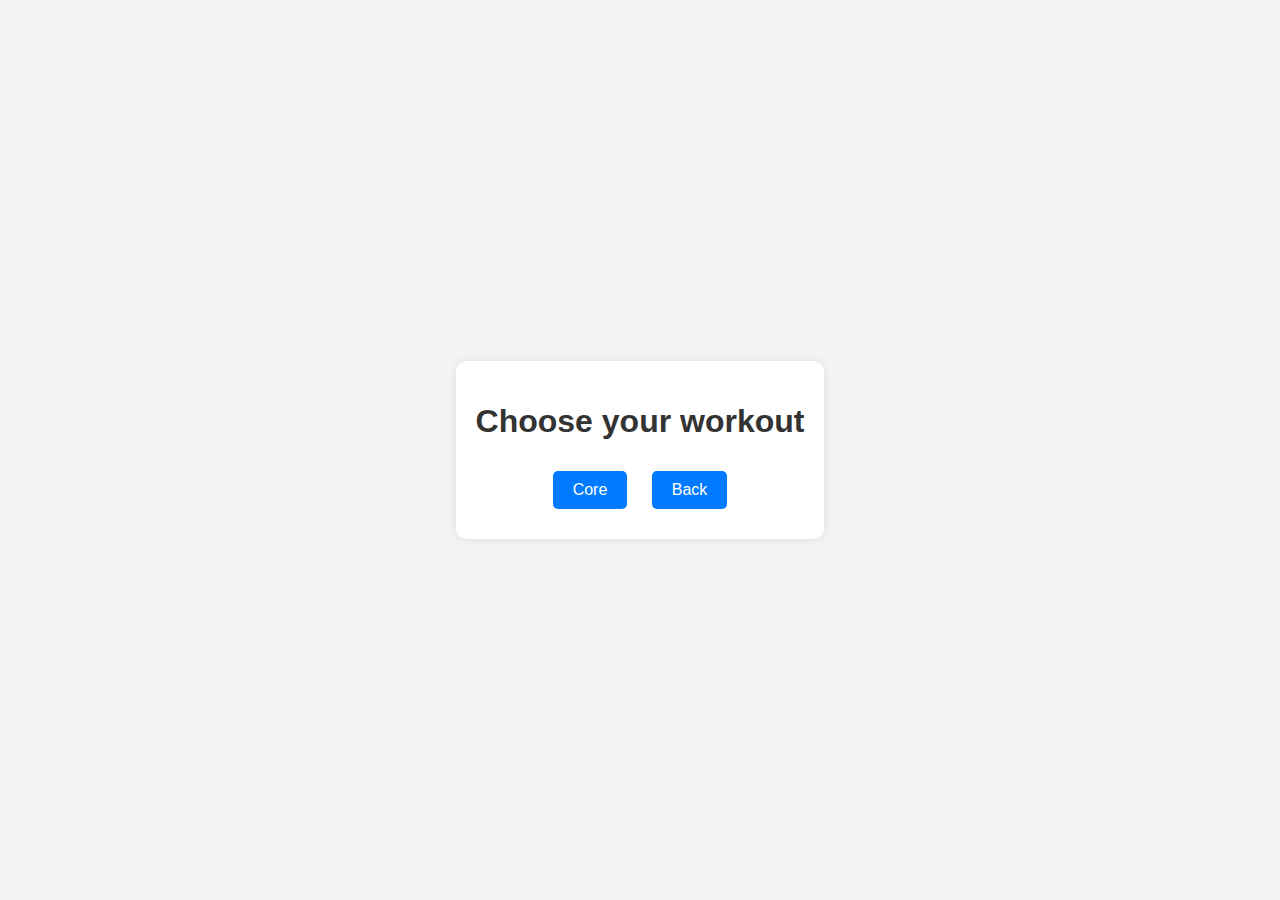
<file: index.html>
<!DOCTYPE html>
<html lang="en">
	<head>
		<meta charset="UTF-8" />
		<meta name="viewport" content="width=device-width, initial-scale=1.0" />
		<title>Automated Workout Timer</title>
		<style>
			body {
				font-family: Arial, sans-serif;
				background-color: #f4f4f4;
				margin: 0;
				padding: 0;
				display: flex;
				justify-content: center;
				align-items: center;
				height: 100vh;
			}
			.container {
				text-align: center;
				background: #fff;
				padding: 20px;
				border-radius: 10px;
				box-shadow: 0 0 10px rgba(0, 0, 0, 0.1);
			}
			h1 {
				color: #333;
			}
			a {
				display: inline-block;
				margin: 10px;
				padding: 10px 20px;
				text-decoration: none;
				color: #fff;
				background-color: #007bff;
				border-radius: 5px;
				transition: background-color 0.3s;
			}
			a:hover {
				background-color: #0056b3;
			}
		</style>
	</head>
	<body>
		<div class="container">
			<h1>Choose your workout</h1>
			<a href="./core">Core</a>
			<a href="./back">Back</a>
		</div>
	</body>
</html>
</file>
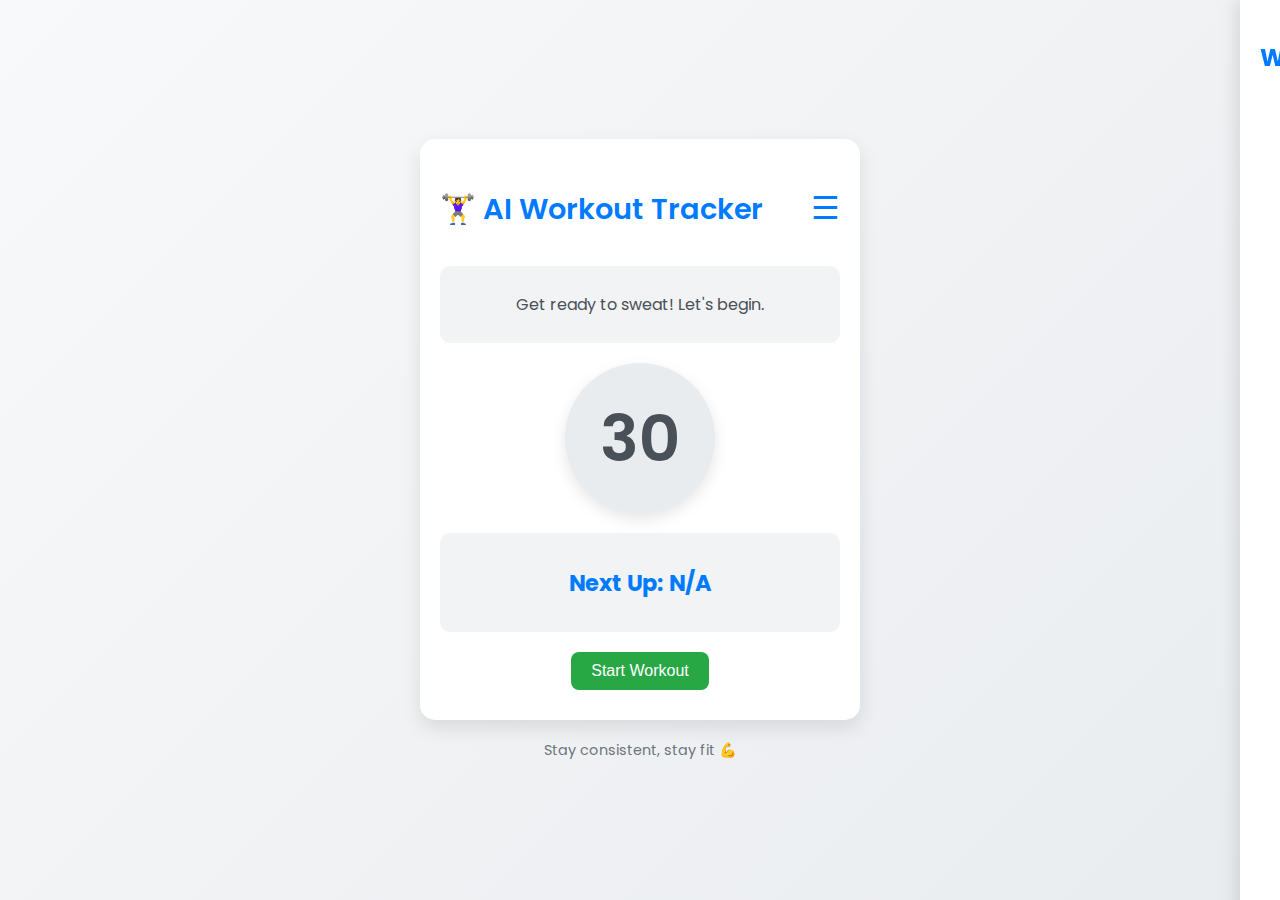
<file: back/index.html>
<!DOCTYPE html>
<html lang="en">
	<head>
		<meta charset="UTF-8" />
		<meta name="viewport" content="width=device-width, initial-scale=1.0" />
		<title>AI Workout Tracker</title>
		<link rel="stylesheet" href="styles.css" />
		<link href="https://fonts.googleapis.com/css2?family=Poppins:wght@300;400;600&display=swap" rel="stylesheet" />
	</head>
	<body>
		<div class="tracker">
			<header class="header">
				<h1>🏋️‍♀️ AI Workout Tracker</h1>
				<div class="hamburger-menu" id="menuIcon">☰</div>
			</header>
			<div class="announcement">
				<p id="announcement">Get ready to sweat! Let's begin.</p>
			</div>
			<div class="timer-display">
				<div id="timer">30</div>
			</div>
			<div class="next-workout">
				<h3>Next Up: <span id="nextWorkout">N/A</span></h3>
			</div>
			<div class="progress-bar-container">
				<div class="progress-bar" id="progressBar"></div>
			</div>
			<div class="button-group">
				<button id="startBtn">Start Workout</button>
				<button id="pauseBtn" style="display: none">Pause</button>
				<button id="resumeBtn" style="display: none">Resume</button>
			</div>
		</div>

		<!-- Sidebar for Workout List -->
		<div class="sidebar" id="sidebar">
			<button class="close-btn" id="closeSidebar">×</button>
			<h2>Workout Progress</h2>
			<ul id="workoutList"></ul>
		</div>

		<footer>
			<p>Stay consistent, stay fit 💪</p>
		</footer>
		<script src="script.js"></script>
	</body>
</html>
</file>
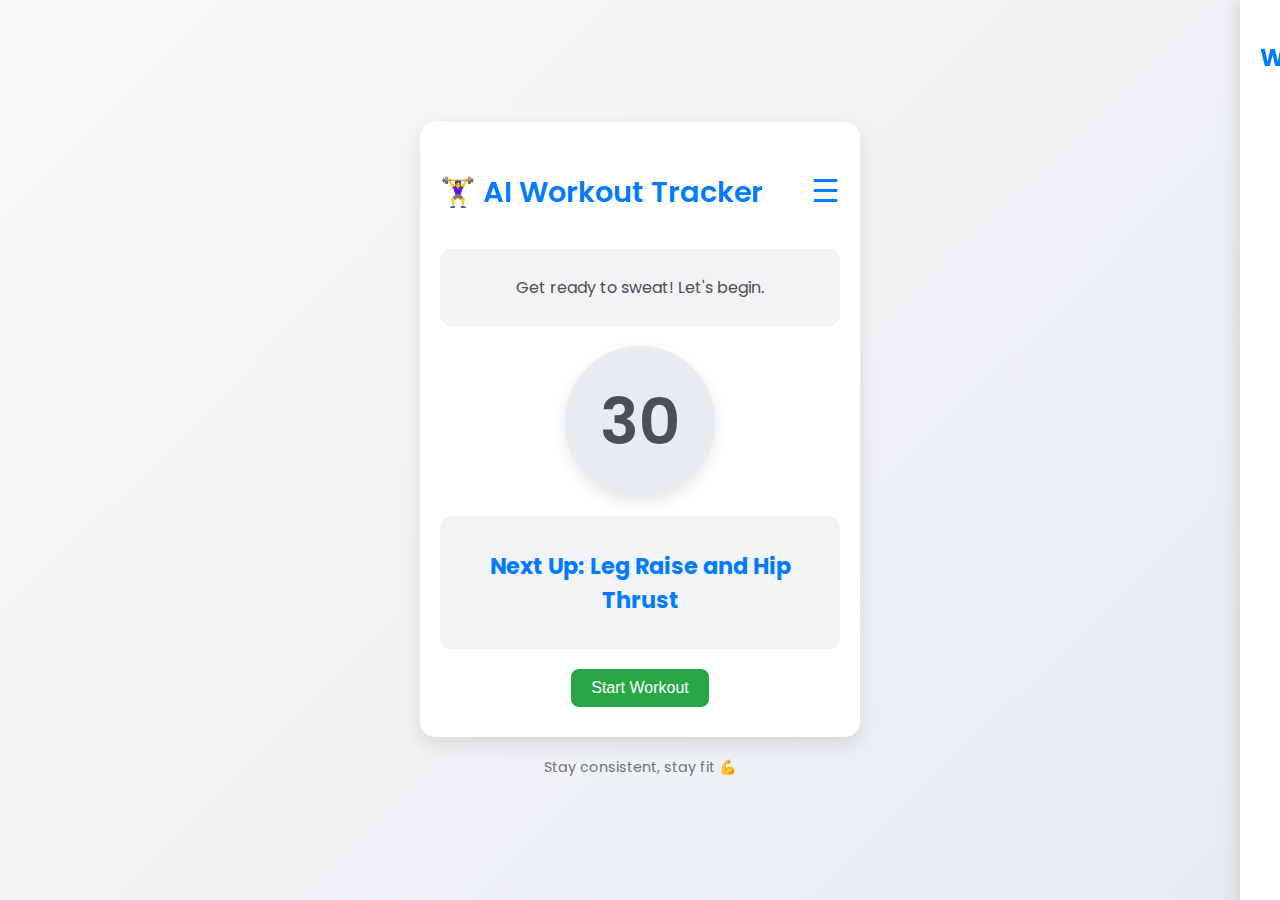
<file: core/index.html>
<!DOCTYPE html>
<html lang="en">
	<head>
		<meta charset="UTF-8" />
		<meta name="viewport" content="width=device-width, initial-scale=1.0" />
		<title>AI Workout Tracker</title>
		<link rel="stylesheet" href="styles.css" />
		<link href="https://fonts.googleapis.com/css2?family=Poppins:wght@300;400;600&display=swap" rel="stylesheet" />
	</head>
	<body>
		<div class="tracker">
			<header class="header">
				<h1>🏋️‍♀️ AI Workout Tracker</h1>
				<div class="hamburger-menu" id="menuIcon">☰</div>
			</header>
			<div class="announcement">
				<p id="announcement">Get ready to sweat! Let's begin.</p>
			</div>
			<div class="timer-display">
				<div id="timer">30</div>
			</div>
			<div class="next-workout">
				<h3>Next Up: <span id="nextWorkout">Leg Raise and Hip Thrust</span></h3>
			</div>
			<div class="progress-bar-container">
				<div class="progress-bar" id="progressBar"></div>
			</div>
			<div class="button-group">
				<button id="startBtn">Start Workout</button>
				<button id="pauseBtn" style="display: none">Pause</button>
				<button id="resumeBtn" style="display: none">Resume</button>
			</div>
		</div>

		<!-- Sidebar for Workout List -->
		<div class="sidebar" id="sidebar">
			<button class="close-btn" id="closeSidebar">×</button>
			<h2>Workout Progress</h2>
			<ul id="workoutList"></ul>
		</div>

		<footer>
			<p>Stay consistent, stay fit 💪</p>
		</footer>
		<script src="script.js"></script>
	</body>
</html>
</file>
<file: back/styles.css>
/* General Body Styling */
body {
    font-family: 'Poppins', sans-serif;
    background: linear-gradient(135deg, #f8f9fa, #e9ecef);
    margin: 0;
    padding: 0;
    display: flex;
    flex-direction: column;
    align-items: center;
    justify-content: center;
    min-height: 100vh;
    color: #333;
}

/* Workout Tracker Container */
.tracker {
    background: #ffffff;
    box-shadow: 0 8px 20px rgba(0, 0, 0, 0.1);
    border-radius: 15px;
    padding: 30px 20px;
    width: 90%;
    max-width: 400px;
    text-align: center;
}

/* Title Styling */
h1 {
    font-size: 1.8rem;
    font-weight: 600;
    color: #007bff;
    margin-bottom: 15px;
}

/* Announcement Section */
.announcement {
    background: #f1f3f5;
    border-radius: 10px;
    padding: 10px 15px;
    font-size: 1rem;
    font-weight: 400;
    color: #495057;
    margin-bottom: 20px;
}

/* Timer Display */
.timer-display {
    background: #e9ecef;
    color: #495057;
    font-size: 4rem;
    font-weight: 600;
    width: 150px;
    height: 150px;
    border-radius: 50%;
    display: flex;
    align-items: center;
    justify-content: center;
    margin: 20px auto;
    box-shadow: 0 6px 15px rgba(0, 0, 0, 0.1);
    transition: transform 0.3s ease-in-out;
}

.timer-display:hover {
    transform: scale(1.05);
    box-shadow: 0 10px 25px rgba(0, 0, 0, 0.15);
}

/* Buttons */
.button-group {
    display: flex;
    justify-content: space-between;
    margin-top: 20px;
}

button {
    padding: 10px 20px;
    font-size: 1rem;
    font-weight: 500;
    border: none;
    border-radius: 8px;
    cursor: pointer;
    transition: all 0.3s ease-in-out;
}

#startBtn {
    background: #28a745;
    color: #fff;
    /* The button should be aligned in the center */
    margin: 0 auto;
    display: block;
}

#pauseBtn {
    background: #ff4757;
    color: #fff;
    /* The button should be aligned in the center */
    margin: 0 auto;
    display: block;
}

#resumeBtn {
    background: #1e90ff;
    color: #fff;
    /* The button should be aligned in the center */
    margin: 0 auto;
    display: block;
}

button:hover {
    transform: translateY(-3px);
    box-shadow: 0 6px 15px rgba(0, 0, 0, 0.2);
}

button:active {
    transform: translateY(0);
    box-shadow: none;
}

/* Footer */
footer {
    margin-top: 20px;
    font-size: 0.9rem;
    color: #6c757d;
}

footer p {
    margin: 0;
}

/* Next Workout Section */
.next-workout {
    margin: 20px 0;
    padding: 10px;
    background: #f1f3f5;
    border-radius: 10px;
    color: #007bff;
    font-size: 1.2rem;
    font-weight: 600;
    text-align: center;
}

/* Header with Hamburger Menu */
.header {
    display: flex;
    justify-content: space-between;
    align-items: center;
    margin-bottom: 20px;
}

.hamburger-menu {
    font-size: 2rem;
    cursor: pointer;
    color: #007bff;
}

/* Sidebar */
.sidebar {
    position: fixed;
    top: 0;
    right: -300px;
    /* Keep it completely off-screen initially */
    height: 100%;
    width: 300px;
    background: #ffffff;
    box-shadow: -5px 0 15px rgba(0, 0, 0, 0.1);
    padding: 20px;
    overflow-y: auto;
    z-index: 1000;
    transition: right 0.3s ease-in-out;
    /* Smooth slide-in effect */
}

/* Sidebar Active (Visible) */
.sidebar.active {
    right: 0;
    /* Slide the sidebar into view */
}

/* Close Button */
.close-btn {
    background: none;
    border: none;
    font-size: 2rem;
    font-weight: bold;
    color: #495057;
    cursor: pointer;
    float: right;
}

/* Sidebar Header */
.sidebar h2 {
    margin-bottom: 20px;
    color: #007bff;
}

/* Workout List Styling */
.sidebar ul {
    list-style: none;
    padding: 0;
    margin: 0;
}

.sidebar ul li {
    padding: 10px;
    margin: 5px 0;
    background: #f8f9fa;
    border-radius: 5px;
    font-size: 1rem;
    font-weight: 500;
    color: #495057;
}

.sidebar ul li.completed {
    background: #e6f9e8;
    text-decoration: line-through;
}

.sidebar ul li.current {
    background: #d1ecf1;
    font-weight: bold;
    color: #007bff;
}

.sidebar ul li.upcoming {
    background: #ffffff;
}
</file>
<file: core/styles.css>
/* General Body Styling */
body {
    font-family: 'Poppins', sans-serif;
    background: linear-gradient(135deg, #f8f9fa, #e9ecef);
    margin: 0;
    padding: 0;
    display: flex;
    flex-direction: column;
    align-items: center;
    justify-content: center;
    min-height: 100vh;
    color: #333;
}

/* Workout Tracker Container */
.tracker {
    background: #ffffff;
    box-shadow: 0 8px 20px rgba(0, 0, 0, 0.1);
    border-radius: 15px;
    padding: 30px 20px;
    width: 90%;
    max-width: 400px;
    text-align: center;
}

/* Title Styling */
h1 {
    font-size: 1.8rem;
    font-weight: 600;
    color: #007bff;
    margin-bottom: 15px;
}

/* Announcement Section */
.announcement {
    background: #f1f3f5;
    border-radius: 10px;
    padding: 10px 15px;
    font-size: 1rem;
    font-weight: 400;
    color: #495057;
    margin-bottom: 20px;
}

/* Timer Display */
.timer-display {
    background: #e9ecef;
    color: #495057;
    font-size: 4rem;
    font-weight: 600;
    width: 150px;
    height: 150px;
    border-radius: 50%;
    display: flex;
    align-items: center;
    justify-content: center;
    margin: 20px auto;
    box-shadow: 0 6px 15px rgba(0, 0, 0, 0.1);
    transition: transform 0.3s ease-in-out;
}

.timer-display:hover {
    transform: scale(1.05);
    box-shadow: 0 10px 25px rgba(0, 0, 0, 0.15);
}

/* Buttons */
.button-group {
    display: flex;
    justify-content: space-between;
    margin-top: 20px;
}

button {
    padding: 10px 20px;
    font-size: 1rem;
    font-weight: 500;
    border: none;
    border-radius: 8px;
    cursor: pointer;
    transition: all 0.3s ease-in-out;
}

#startBtn {
    background: #28a745;
    color: #fff;
    /* The button should be aligned in the center */
    margin: 0 auto;
    display: block;
}

#pauseBtn {
    background: #ff4757;
    color: #fff;
    /* The button should be aligned in the center */
    margin: 0 auto;
    display: block;
}

#resumeBtn {
    background: #1e90ff;
    color: #fff;
    /* The button should be aligned in the center */
    margin: 0 auto;
    display: block;
}

button:hover {
    transform: translateY(-3px);
    box-shadow: 0 6px 15px rgba(0, 0, 0, 0.2);
}

button:active {
    transform: translateY(0);
    box-shadow: none;
}

/* Footer */
footer {
    margin-top: 20px;
    font-size: 0.9rem;
    color: #6c757d;
}

footer p {
    margin: 0;
}

/* Next Workout Section */
.next-workout {
    margin: 20px 0;
    padding: 10px;
    background: #f1f3f5;
    border-radius: 10px;
    color: #007bff;
    font-size: 1.2rem;
    font-weight: 600;
    text-align: center;
}

/* Header with Hamburger Menu */
.header {
    display: flex;
    justify-content: space-between;
    align-items: center;
    margin-bottom: 20px;
}

.hamburger-menu {
    font-size: 2rem;
    cursor: pointer;
    color: #007bff;
}

/* Sidebar */
.sidebar {
    position: fixed;
    top: 0;
    right: -300px;
    /* Keep it completely off-screen initially */
    height: 100%;
    width: 300px;
    background: #ffffff;
    box-shadow: -5px 0 15px rgba(0, 0, 0, 0.1);
    padding: 20px;
    overflow-y: auto;
    z-index: 1000;
    transition: right 0.3s ease-in-out;
    /* Smooth slide-in effect */
}

/* Sidebar Active (Visible) */
.sidebar.active {
    right: 0;
    /* Slide the sidebar into view */
}

/* Close Button */
.close-btn {
    background: none;
    border: none;
    font-size: 2rem;
    font-weight: bold;
    color: #495057;
    cursor: pointer;
    float: right;
}

/* Sidebar Header */
.sidebar h2 {
    margin-bottom: 20px;
    color: #007bff;
}

/* Workout List Styling */
.sidebar ul {
    list-style: none;
    padding: 0;
    margin: 0;
}

.sidebar ul li {
    padding: 10px;
    margin: 5px 0;
    background: #f8f9fa;
    border-radius: 5px;
    font-size: 1rem;
    font-weight: 500;
    color: #495057;
}

.sidebar ul li.completed {
    background: #e6f9e8;
    text-decoration: line-through;
}

.sidebar ul li.current {
    background: #d1ecf1;
    font-weight: bold;
    color: #007bff;
}

.sidebar ul li.upcoming {
    background: #ffffff;
}
</file>
